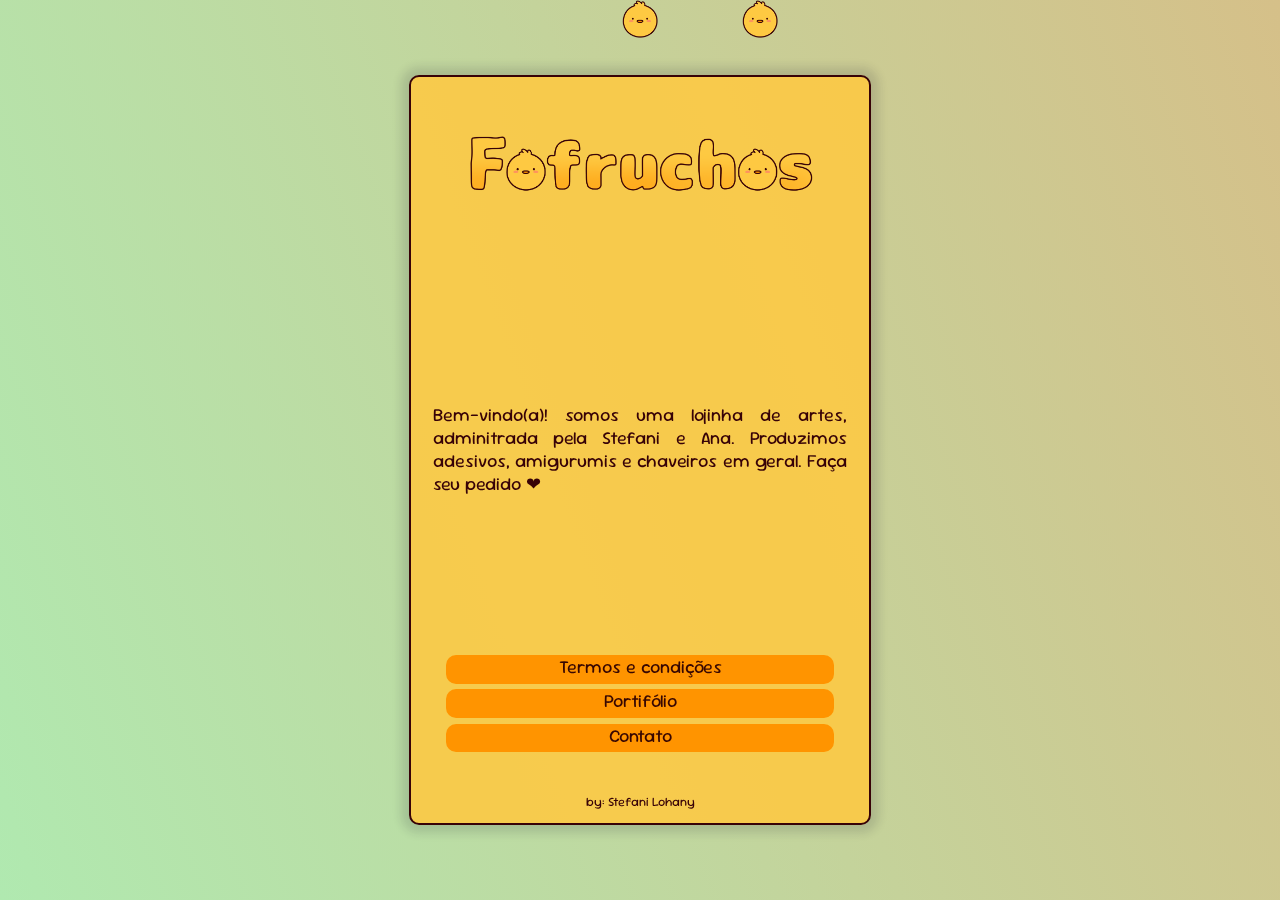
<file: index.html>
<!DOCTYPE html>
<html lang="en">
  <head>
    <meta charset="UTF-8" />
    <meta name="viewport" content="width=device-width, initial-scale=1.0" />
    <title>Fofruchos Art</title>
    <link rel="stylesheet" href="src/style_index.css" />

   <link rel="preconnect" href="https://fonts.googleapis.com">
<link rel="preconnect" href="https://fonts.gstatic.com" crossorigin>
<link href="https://fonts.googleapis.com/css2?family=Merriweather:ital,opsz,wght@0,18..144,300..900;1,18..144,300..900&family=Sour+Gummy:ital,wght@0,100..900;1,100..900&family=Zain:ital,wght@0,200;0,300;0,400;0,700;0,800;0,900;1,300;1,400&display=swap" rel="stylesheet">
  </head>
  <body>
    <div id="chuva"></div>
    <img id="pinto" src="src/icon.png" alt="pinto" />

    <div class="card_principal">
      <div class="icon">
        <img src="src/logo.png" class="imagem" />
      </div>
      <div class="bio">
        <p>
          Bem-vindo(a)! somos uma lojinha de artes, adminitrada pela Stefani e
          Ana. Produzimos adesivos, amigurumis e chaveiros em geral. Faça seu
          pedido ❤
        </p>
      </div>
      <div class="content">
        <ul>
          <li>
            <a href="src/termo.html">Termos e condições</a>
          </li>
        </ul>
        <ul>
          <li>
            <a href="src/portifolio.html">Portifólio</a>
          </li>
        </ul>
        <ul>
          <li>
            <a href="src/contato.html">Contato</a>
          </li>
        </ul>
    
      </div>
      <footer class="pezinho">
        <h6>by: Stefani Lohany</h6>
      </footer>
    </div>
    <script src="src/animar_index.js"></script>
  </body>
</html>
</file>
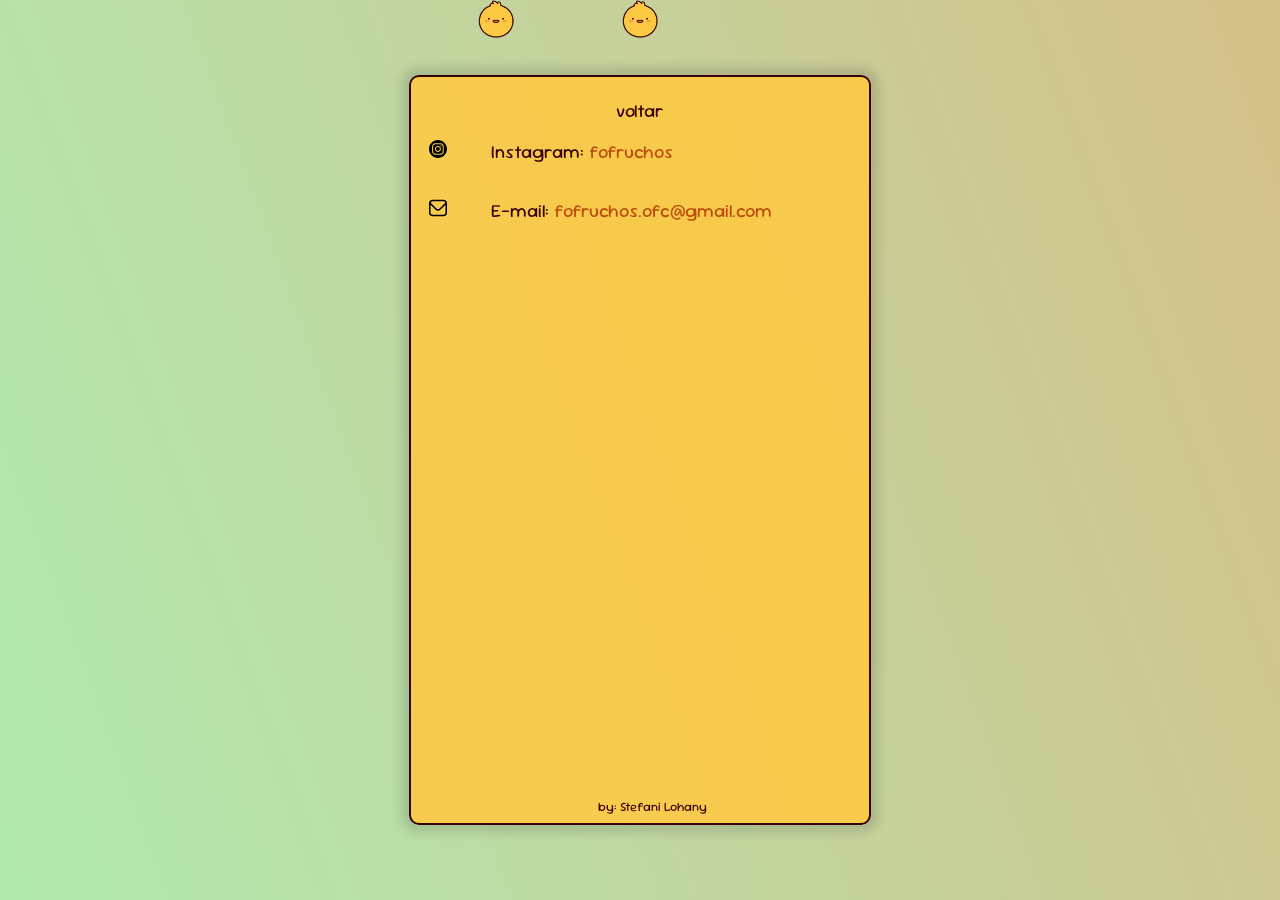
<file: src/contato.html>
<!DOCTYPE html>
<html lang="en">
  <head>
    <meta charset="UTF-8" />
    <meta name="viewport" content="width=device-width, initial-scale=1.0" />
    <title>Contato</title>

    <link rel="stylesheet" href="style_contato.css" />

    <link rel="preconnect" href="https://fonts.googleapis.com">
<link rel="preconnect" href="https://fonts.gstatic.com" crossorigin>
<link href="https://fonts.googleapis.com/css2?family=Merriweather:ital,opsz,wght@0,18..144,300..900;1,18..144,300..900&family=Sour+Gummy:ital,wght@0,100..900;1,100..900&family=Zain:ital,wght@0,200;0,300;0,400;0,700;0,800;0,900;1,300;1,400&display=swap" rel="stylesheet">
  </head>
  <body>
    <div id="chuva"></div>
    <img id="pinto" src="icon.png" alt="pinto" />

    <div class="card_principal">
      <a href="../index.html">voltar</a>

      <div class="content">
        <p class="texto">
          <img src="/src/instagram-circle.svg" alt="Instagram_icone" />
          Instagram: <span class="contato">fofruchos</span>
        </p>
        <p class="texto">
          <img src="/src/envelope.svg" alt="Email_icone" /> E-mail:
          <span class="contato">fofruchos.ofc@gmail.com</span>
        </p>
          
      </div>
      <footer class="pezinho">
        <h6>by: Stefani Lohany</h6>
      </footer>
    </div>
     <script src="animar.js"></script>
  </body>
</html>
</file>
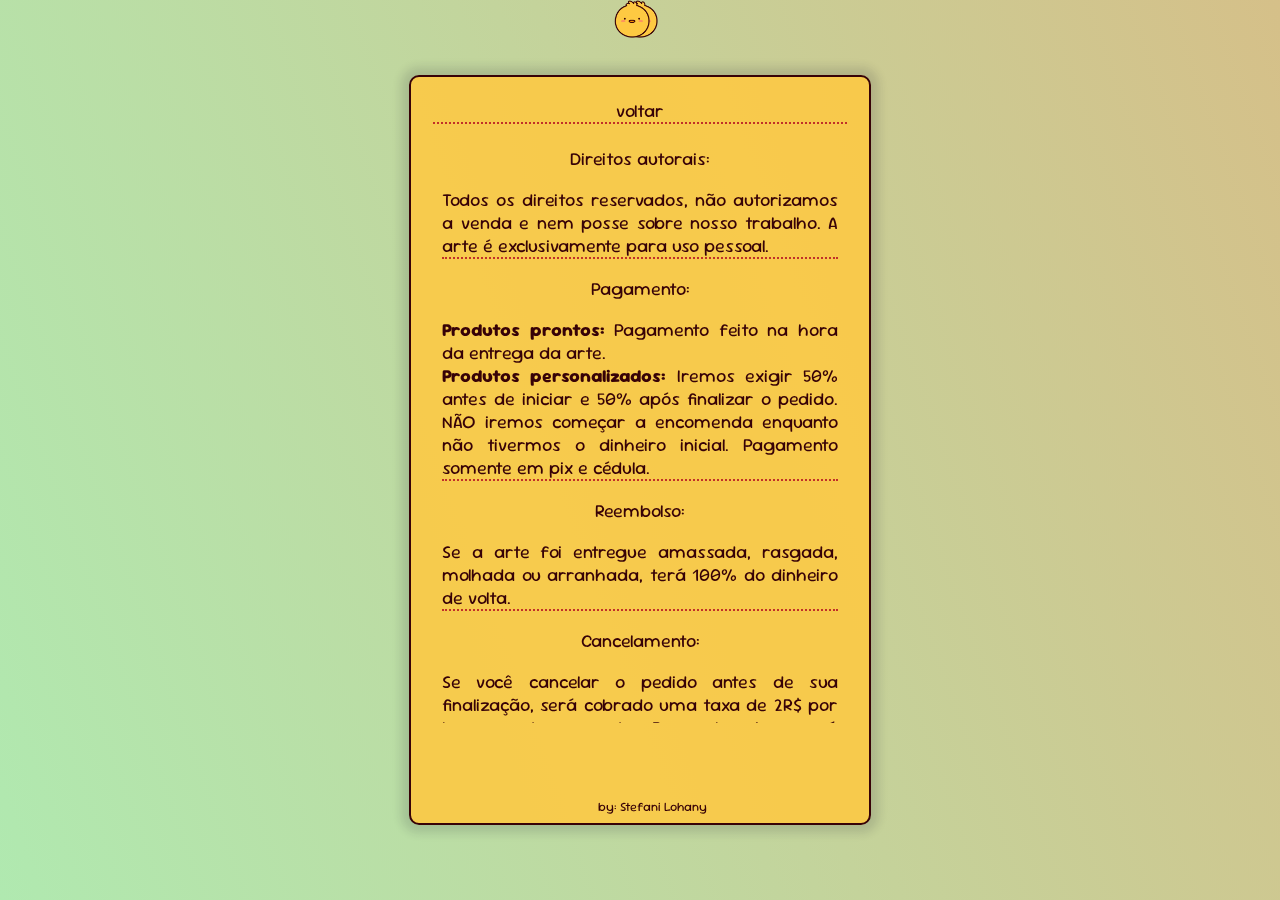
<file: src/termo.html>
<!DOCTYPE html>
<html lang="pt-br">
  <head>
    <meta charset="UTF-8" />
    <meta name="viewport" content="width=device-width, initial-scale=1.0" />
    <title>Termos e condições</title>

    <link rel="stylesheet" href="style_termo.css" />

    <link rel="preconnect" href="https://fonts.googleapis.com">
<link rel="preconnect" href="https://fonts.gstatic.com" crossorigin>
<link href="https://fonts.googleapis.com/css2?family=Merriweather:ital,opsz,wght@0,18..144,300..900;1,18..144,300..900&family=Sour+Gummy:ital,wght@0,100..900;1,100..900&family=Zain:ital,wght@0,200;0,300;0,400;0,700;0,800;0,900;1,300;1,400&display=swap" rel="stylesheet">
  </head>
  <body>

    <div id="chuva">
    </div>
    <img id="pinto" src="icon.png" alt="pinto" />

    <div class="card_principal">
      <a href="../index.html">voltar</a>
      <div class = "conteudo">
      <div class="direitos">
        <li>Direitos autorais:</li>
        <p>
          Todos os direitos reservados, não autorizamos a venda e nem
          posse sobre nosso trabalho. A arte é exclusivamente para uso pessoal.
        </p>
      </div>
      <div class="pagamento">
        <li>Pagamento:</li>
        <p>
          <span>Produtos prontos:</span>
          Pagamento feito na hora da entrega da arte. <br>
          <span>Produtos personalizados:</span>
          Iremos exigir 50% antes de iniciar e 50% após finalizar o pedido. NÃO iremos começar a encomenda enquanto não tivermos o
          dinheiro inicial. Pagamento somente em pix e cédula.
        </p>
      </div>
      <div class="reembolso">
        <li>Reembolso:</li>
        <p>
          Se a arte foi entregue amassada, rasgada, molhada ou arranhada, terá 100% do dinheiro de volta.
        </p>
      </div>
      <div class="cancelamento">
        <li>Cancelamento:</li>
        <p>
          Se você cancelar o pedido antes de sua finalização, será cobrado uma taxa de 2R$ por hora gasta na arte. Para chaveiros será cobrado R$3 por meia hora gasta.
        </p>
      </div>
      <div class="proibido">
        <li>Não permitido:</li>
        <p>
          Não produzimos artes fetichistas, preconceituosas, criminosas ou NSFW.
        </p>
      </div>
      <div class="mudancas">
        <li>Mudanças:</li>
        <p>
          No esboço é possível mudar qualquer coisa, a mudança é
          livre. Mas não abuse. Após finalizado, apenas pequenas mudanças são
          permitidas: Cores, proporção, detalhes pequenos, etc.
        </p>
      </div>
       <div class="prazo">
        <li>Prazo:</li>
        <p>
          Sua arte poderá demorar até 7 dias para ser finalizada. Já os amigurumis e chaveiros de crochê, podem demorar de 3 até 14 dias para serem finalizados.
        </p> 
      </div>
      <div class="entrega">
        <li>Entrega da arte:</li>
        <p>
          Nos encontre em feiras de arte ou na faculdade UFMS, local a combinar.
        </p> 
      </div> 
      </div>
      <div class="rodape">
        <footer class="pezinho">
          <h6>by: Stefani Lohany</h6>
        </footer>
      </div>
    </div>
     <script src="animar.js"></script>
  </body>
</html>
</file>
<file: src/style_index.css>
* {
    padding: 0;
    margin: 0;
    border: 0;
    font-family: "Sour Gummy", sans-serif;
    font-weight: 400;
    font-size: clamp(0.7rem, 2dvh, 2.5rem);
    color: rgb(55, 2, 7);
}

#pinto {
    top: 0;
    position: absolute;
    max-width: 2rem;
    height: auto;
    z-index: -1;
    animation: descer 5s ease-out infinite;
}

#chuva {
    position: fixed;
    top: 0px;
    left: 0px;
    width: 100%;
    height: 100%;
    overflow: hidden;
    pointer-events: none;
}

.pintos {
    top: 0;
    position: absolute;
    max-width: 2rem;
    height: auto;
    z-index: -1;
    animation: descer 3s ;
}

@keyframes descer {
    0% {
        transform: translateY(0px) rotate(0deg);
        opacity: 0.9;
    }

    80% {
        opacity: 0.25;
    }

    100% {
        transform: translateY(90vh) rotate(361deg);
        opacity: 0;
        
    }
}



body {
    display: flex;
    flex-direction: column;
    background: linear-gradient(250deg, rgb(255, 148, 0), rgb(254, 147, 94), rgb(176, 233, 176));
    background-size: 500%;
    justify-content: center;
    align-items: center;
    height: 100dvh;
    overflow: auto;
    animation: gradiente 5s ease-in infinite alternate;
    
    
}



@keyframes gradiente {
    0% {
        background-position: 10% 50%;
    }

    50% {
        background-position: 50% 90%;
    }

    100% {
        background-position: 90% 10%;
    }
}

.card_principal {
    border-radius: 10px;
    display:flex;
    flex-direction: column;
    text-align: center;
    border: solid 2px rgb(55, 2, 7);
    background-color: rgba(254, 201, 66, 0.884);
    width: clamp(12rem, 90vw, 24rem);
    height: clamp(27rem, 80vh, 40rem);
    box-shadow: 0px 0px 10px 8px rgba(31, 26, 48, 0.142);
    z-index: 1;
    position: relative;
    padding: 0.7rem;

    
    
}

.icon {
    display: flex;
    flex-direction: column;
    place-items: center;
    height: clamp(calc(3em + 2), 30vh, auto);

}

.imagem {
    padding: 2rem;
    height: auto;
    width: 80%;
    
}



.icon h1{
    font-size: 2rem;
    font-weight: 700;
}

.bio {
    height: auto;
    width: auto;
    margin:auto 0.5rem;
    align-content: center;
    text-align: justify;
    
}

.content {
    display: flex;
    flex-direction: column;
    gap: 0.3rem;
    height: auto;
    

}

.content ul{
    margin: auto 1.2rem;
    border-radius: 10px;
    background-color: rgb(255, 148, 0);
    place-items: center;
    list-style: none;
    height: clamp(1rem, 30vh, 1.6rem);
    transition: 300ms;
    
    
}

.content ul:hover  {
    transform: scale(1.1);
    background-color: rgb(176, 233, 176);
    transition: 300ms ease-out;
}

.content ul a{
    text-decoration: none;
    width: 100%;
    color: rgb(55, 7, 2);

}

.pezinho {
    align-content: end;
    display: block;
    height: 1.2rem;
    margin-top: 2rem;

}

.pezinho h6{
    font-size: 0.7rem;
}
</file>
<file: src/style_contato.css>
* {
    padding: 0;
    margin: 0;
    border: 0;
    font-family: "Sour Gummy", sans-serif;
    font-weight: 400;
    font-size: clamp(0.7rem, 2dvh, 2.5rem);
    color: rgb(55, 2, 7);
}

#pinto {
    top: 0;
    position: absolute;
    max-width: 2rem;
    height: auto;
    z-index: -1;
    animation: descer 5s ease-out infinite;
}

#chuva {
    position: fixed;
    top: 0px;
    left: 0px;
    width: 100%;
    height: 100%;
    overflow: hidden;
    pointer-events: none;
}

.pintos {
    top: 0;
    position: absolute;
    max-width: 2rem;
    height: auto;
    z-index: -1;
    animation: descer 3s ;
}

@keyframes descer {
    0% {
        transform: translateY(0px) rotate(0deg);
        opacity: 0.9;
    }

    80% {
        opacity: 0.25;
    }

    100% {
        transform: translateY(90vh) rotate(361deg);
        opacity: 0;
        
    }
}



body {
    display: flex;
    flex-direction: column;
    background: linear-gradient(250deg, rgb(255, 148, 0), rgb(254, 147, 94), rgb(176, 233, 176));
    background-size: 500%;
    justify-content: center;
    align-items: center;
    height: 100dvh;
    overflow: auto;
    animation: gradiente 5s ease-in infinite alternate;
    
    
}



@keyframes gradiente {
    0% {
        background-position: 10% 50%;
    }

    50% {
        background-position: 50% 90%;
    }

    100% {
        background-position: 90% 10%;
    }
}
.card_principal {
    border-radius: 10px;
    display:flex;
    flex-direction: column;
    text-align: center;
    border: solid 2px rgb(55, 2, 7);
    background-color: rgba(254, 201, 66, 0.884);
    width: clamp(12rem, 95vw, 24rem);
    height: clamp(27rem, 90vh, 40rem);
    box-shadow: 0px 0px 10px 8px rgba(31, 26, 48, 0.142);
    z-index: 1;
    position: relative;
    overflow: hidden;
   padding: 0.7rem;
    
}

.content {
    padding: 0.5rem;
    display: flex;
    flex-direction: column;
    text-align: left;
    width: clamp(7rem, 35dvw, 20rem);
    flex-wrap: wrap;
   
}

.card_principal a {
    height: 1.3rem;
    padding: 0.5rem;
    text-decoration: none;
}

.content span {
    
    text-decoration: none;
    color: #bd4d0d;
    overflow-wrap: break-word;
    
}

.content img {
    position: absolute;
    left: 1rem;
    width: 1rem;
    height: auto;
    
    
}



.texto {
    padding-left: 2rem;
    margin: auto 1.2rem;
    border-radius: 10px;
    place-items: center;
    list-style: none;
    width: 90%;
    padding-bottom: 2rem;
    
}


.pezinho {
    position:absolute;
    text-align: center;
    width: 100%;
    bottom: 1%;
    
}

.pezinho h6{
    font-size: 0.7rem;
}
</file>
<file: src/style_termo.css>
* {
    padding: 0;
    margin: 0;
    border: 0;
    font-family: "Sour Gummy", sans-serif;
    font-weight: 400;
    font-size: clamp(0.7rem, 2dvh, 2.5rem);
    color: rgb(55, 2, 7);
}

#pinto {
    top: 0;
    position: absolute;
    max-width: 2rem;
    height: auto;
    z-index: -1;
    animation: descer 5s ease-out infinite;
}

#chuva {
    position: fixed;
    top: 0px;
    left: 0px;
    width: 100%;
    height: 100%;
    overflow: hidden;
    pointer-events: none;
}

.pintos {
    top: 0;
    position: absolute;
    max-width: 2rem;
    height: auto;
    z-index: -1;
    animation: descer 3s ;
}

@keyframes descer {
    0% {
        transform: translateY(0px) rotate(0deg);
        opacity: 0.9;
    }

    80% {
        opacity: 0.25;
    }

    100% {
        transform: translateY(90vh) rotate(361deg);
        opacity: 0;
        
    }
}



body {
    display: flex;
    flex-direction: column;
    background: linear-gradient(250deg, rgb(255, 148, 0), rgb(254, 147, 94), rgb(176, 233, 176));
    background-size: 500%;
    justify-content: center;
    align-items: center;
    height: 100dvh;
    overflow: auto;
    animation: gradiente 5s ease-in infinite alternate;
    
    
}



@keyframes gradiente {
    0% {
        background-position: 10% 50%;
    }

    50% {
        background-position: 50% 90%;
    }

    100% {
        background-position: 90% 10%;
    }
}
.card_principal {
    border-radius: 10px;
    display:flex;
    flex-direction: column;
    text-align: center;
    border: solid 2px rgb(55, 2, 7);
    background-color: rgba(254, 201, 66, 0.884);
    width: clamp(12rem, 90vw, 24rem);
    height: clamp(27rem, 80vh, 40rem);
    box-shadow: 0px 0px 10px 8px rgba(31, 26, 48, 0.142);
    z-index: 1;
    gap: 0.8rem;
    position: relative;
    overflow: hidden;
    padding: 0.7rem;

    
}

.conteudo::-webkit-scrollbar{
    display: none;
}

p{
    padding: 1rem;
    text-align: justify;
}
p::after {
    content: "";
    display: block;
    width: 100%;
    height: 0px;
    border-bottom: dotted 2px #c13029;
}

a::after {
    content: "";
    display: block;
    width: 100%;
    height: 0px;
    border-bottom: dotted 2px #c13029;
}

.card_principal a {
    padding: 0.5rem;
    position: relative;
    text-decoration: none;
    
}

.conteudo {
    overflow: auto;
    height: 80%;
    width: auto;
    
    
}


span {
    font-weight: 800;
}


.pezinho {
    position:absolute;
    text-align: center;
    width: 100%;
    bottom: 1%;
    
}

.pezinho h6{
    font-size: 0.7rem;
}
</file>
